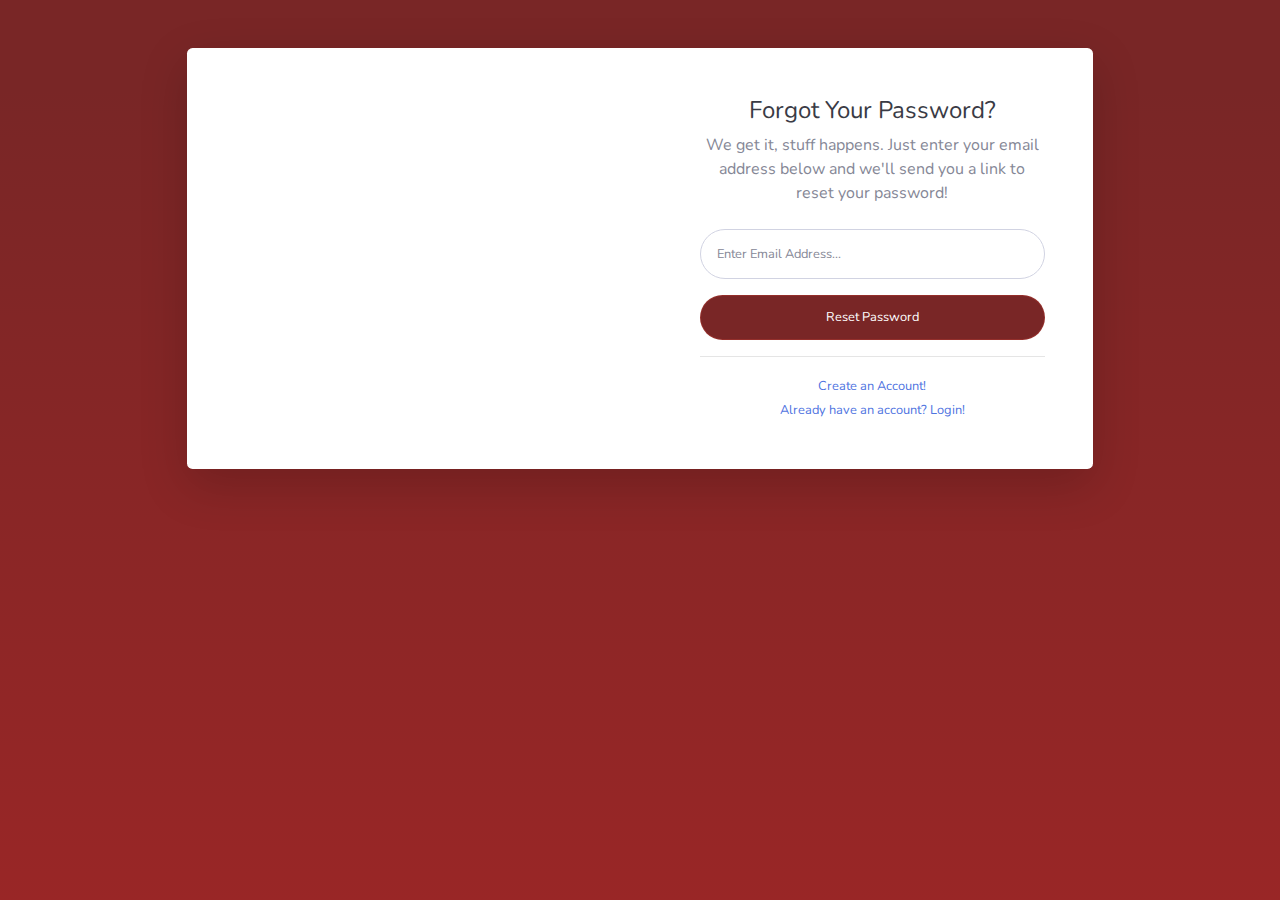
<file: sistema-escolar/src/main/resources/static/forgot-password.html>
<!DOCTYPE html>
<html lang="en">

<head>

    <meta charset="utf-8">
    <meta http-equiv="X-UA-Compatible" content="IE=edge">
    <meta name="viewport" content="width=device-width, initial-scale=1, shrink-to-fit=no">
    <meta name="description" content="">
    <meta name="author" content="">

    <title>SB Admin 2 - Forgot Password</title>

    <!-- Custom fonts for this template-->
    <link href="vendor/fontawesome-free/css/all.min.css" rel="stylesheet" type="text/css">
    <link
        href="https://fonts.googleapis.com/css?family=Nunito:200,200i,300,300i,400,400i,600,600i,700,700i,800,800i,900,900i"
        rel="stylesheet">

    <!-- Custom styles for this template-->
    <link href="css/sb-admin-2.min.css" rel="stylesheet">

</head>

<body class="bg-gradient-primary">

    <div class="container">

        <!-- Outer Row -->
        <div class="row justify-content-center">

            <div class="col-xl-10 col-lg-12 col-md-9">

                <div class="card o-hidden border-0 shadow-lg my-5">
                    <div class="card-body p-0">
                        <!-- Nested Row within Card Body -->
                        <div class="row">
                            <div class="col-lg-6 d-none d-lg-block bg-password-image"></div>
                            <div class="col-lg-6">
                                <div class="p-5">
                                    <div class="text-center">
                                        <h1 class="h4 text-gray-900 mb-2">Forgot Your Password?</h1>
                                        <p class="mb-4">We get it, stuff happens. Just enter your email address below
                                            and we'll send you a link to reset your password!</p>
                                    </div>
                                    <form class="user">
                                        <div class="form-group">
                                            <input type="email" class="form-control form-control-user"
                                                id="exampleInputEmail" aria-describedby="emailHelp"
                                                placeholder="Enter Email Address...">
                                        </div>
                                        <a href="login.html" class="btn btn-primary btn-user btn-block">
                                            Reset Password
                                        </a>
                                    </form>
                                    <hr>
                                    <div class="text-center">
                                        <a class="small" href="register.html">Create an Account!</a>
                                    </div>
                                    <div class="text-center">
                                        <a class="small" href="login.html">Already have an account? Login!</a>
                                    </div>
                                </div>
                            </div>
                        </div>
                    </div>
                </div>

            </div>

        </div>

    </div>

    <!-- Bootstrap core JavaScript-->
    <script src="vendor/jquery/jquery.min.js"></script>
    <script src="vendor/bootstrap/js/bootstrap.bundle.min.js"></script>

    <!-- Core plugin JavaScript-->
    <script src="vendor/jquery-easing/jquery.easing.min.js"></script>

    <!-- Custom scripts for all pages-->
    <script src="js/sb-admin-2.min.js"></script>

</body>

</html>
</file>
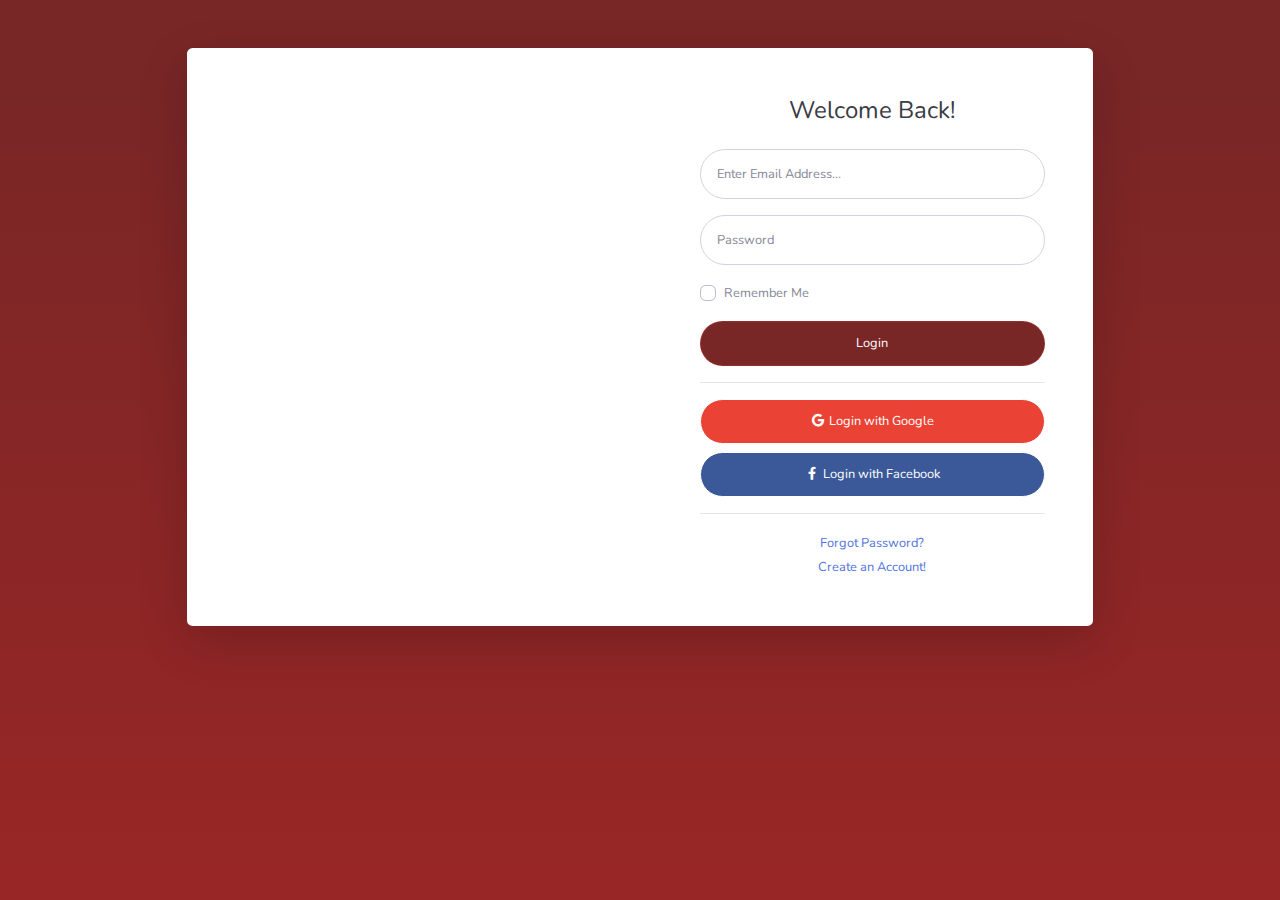
<file: sistema-escolar/src/main/resources/static/login.html>
<!DOCTYPE html>
<html lang="en">

<head>

    <meta charset="utf-8">
    <meta http-equiv="X-UA-Compatible" content="IE=edge">
    <meta name="viewport" content="width=device-width, initial-scale=1, shrink-to-fit=no">
    <meta name="description" content="">
    <meta name="author" content="">

    <title>SB Admin 2 - Login</title>

    <!-- Custom fonts for this template-->
    <link href="vendor/fontawesome-free/css/all.min.css" rel="stylesheet" type="text/css">
    <link
        href="https://fonts.googleapis.com/css?family=Nunito:200,200i,300,300i,400,400i,600,600i,700,700i,800,800i,900,900i"
        rel="stylesheet">

    <!-- Custom styles for this template-->
    <link href="css/sb-admin-2.min.css" rel="stylesheet">

</head>

<body class="bg-gradient-primary">

    <div class="container">

        <!-- Outer Row -->
        <div class="row justify-content-center">

            <div class="col-xl-10 col-lg-12 col-md-9">

                <div class="card o-hidden border-0 shadow-lg my-5">
                    <div class="card-body p-0">
                        <!-- Nested Row within Card Body -->
                        <div class="row">
                            <div class="col-lg-6 d-none d-lg-block bg-login-image"></div>
                            <div class="col-lg-6">
                                <div class="p-5">
                                    <div class="text-center">
                                        <h1 class="h4 text-gray-900 mb-4">Welcome Back!</h1>
                                    </div>
                                    <form class="user">
                                        <div class="form-group">
                                            <input type="email" class="form-control form-control-user"
                                                id="exampleInputEmail" aria-describedby="emailHelp"
                                                placeholder="Enter Email Address...">
                                        </div>
                                        <div class="form-group">
                                            <input type="password" class="form-control form-control-user"
                                                id="exampleInputPassword" placeholder="Password">
                                        </div>
                                        <div class="form-group">
                                            <div class="custom-control custom-checkbox small">
                                                <input type="checkbox" class="custom-control-input" id="customCheck">
                                                <label class="custom-control-label" for="customCheck">Remember
                                                    Me</label>
                                            </div>
                                        </div>
                                        <a href="/" class="btn btn-primary btn-user btn-block">
                                            Login
                                        </a>
                                        <hr>
                                        <a href="/" class="btn btn-google btn-user btn-block">
                                            <i class="fab fa-google fa-fw"></i> Login with Google
                                        </a>
                                        <a href="/" class="btn btn-facebook btn-user btn-block">
                                            <i class="fab fa-facebook-f fa-fw"></i> Login with Facebook
                                        </a>
                                    </form>
                                    <hr>
                                    <div class="text-center">
                                        <a class="small" href="forgot-password.html">Forgot Password?</a>
                                    </div>
                                    <div class="text-center">
                                        <a class="small" href="register.html">Create an Account!</a>
                                    </div>
                                </div>
                            </div>
                        </div>
                    </div>
                </div>

            </div>

        </div>

    </div>

    <!-- Bootstrap core JavaScript-->
    <script src="vendor/jquery/jquery.min.js"></script>
    <script src="vendor/bootstrap/js/bootstrap.bundle.min.js"></script>

    <!-- Core plugin JavaScript-->
    <script src="vendor/jquery-easing/jquery.easing.min.js"></script>

    <!-- Custom scripts for all pages-->
    <script src="js/sb-admin-2.min.js"></script>

</body>

</html>
</file>
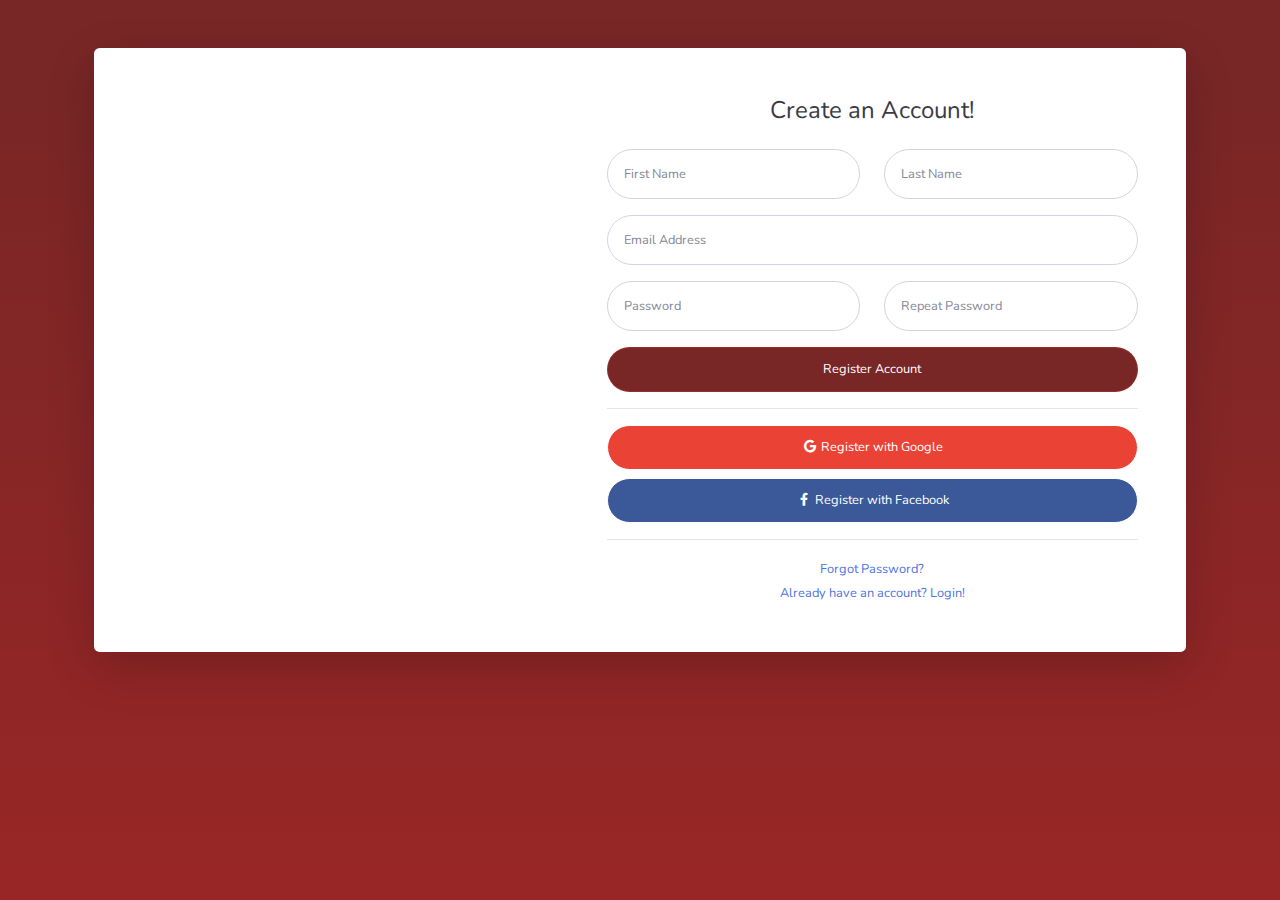
<file: sistema-escolar/src/main/resources/static/register.html>
<!DOCTYPE html>
<html lang="en">

<head>

    <meta charset="utf-8">
    <meta http-equiv="X-UA-Compatible" content="IE=edge">
    <meta name="viewport" content="width=device-width, initial-scale=1, shrink-to-fit=no">
    <meta name="description" content="">
    <meta name="author" content="">

    <title>SB Admin 2 - Register</title>

    <!-- Custom fonts for this template-->
    <link href="vendor/fontawesome-free/css/all.min.css" rel="stylesheet" type="text/css">
    <link
        href="https://fonts.googleapis.com/css?family=Nunito:200,200i,300,300i,400,400i,600,600i,700,700i,800,800i,900,900i"
        rel="stylesheet">

    <!-- Custom styles for this template-->
    <link href="css/sb-admin-2.min.css" rel="stylesheet">

</head>

<body class="bg-gradient-primary">

    <div class="container">

        <div class="card o-hidden border-0 shadow-lg my-5">
            <div class="card-body p-0">
                <!-- Nested Row within Card Body -->
                <div class="row">
                    <div class="col-lg-5 d-none d-lg-block bg-register-image"></div>
                    <div class="col-lg-7">
                        <div class="p-5">
                            <div class="text-center">
                                <h1 class="h4 text-gray-900 mb-4">Create an Account!</h1>
                            </div>
                            <form class="user">
                                <div class="form-group row">
                                    <div class="col-sm-6 mb-3 mb-sm-0">
                                        <input type="text" class="form-control form-control-user" id="exampleFirstName"
                                            placeholder="First Name">
                                    </div>
                                    <div class="col-sm-6">
                                        <input type="text" class="form-control form-control-user" id="exampleLastName"
                                            placeholder="Last Name">
                                    </div>
                                </div>
                                <div class="form-group">
                                    <input type="email" class="form-control form-control-user" id="exampleInputEmail"
                                        placeholder="Email Address">
                                </div>
                                <div class="form-group row">
                                    <div class="col-sm-6 mb-3 mb-sm-0">
                                        <input type="password" class="form-control form-control-user"
                                            id="exampleInputPassword" placeholder="Password">
                                    </div>
                                    <div class="col-sm-6">
                                        <input type="password" class="form-control form-control-user"
                                            id="exampleRepeatPassword" placeholder="Repeat Password">
                                    </div>
                                </div>
                                <a href="login.html" class="btn btn-primary btn-user btn-block">
                                    Register Account
                                </a>
                                <hr>
                                <a href="/" class="btn btn-google btn-user btn-block">
                                    <i class="fab fa-google fa-fw"></i> Register with Google
                                </a>
                                <a href="/" class="btn btn-facebook btn-user btn-block">
                                    <i class="fab fa-facebook-f fa-fw"></i> Register with Facebook
                                </a>
                            </form>
                            <hr>
                            <div class="text-center">
                                <a class="small" href="forgot-password.html">Forgot Password?</a>
                            </div>
                            <div class="text-center">
                                <a class="small" href="login.html">Already have an account? Login!</a>
                            </div>
                        </div>
                    </div>
                </div>
            </div>
        </div>

    </div>

    <!-- Bootstrap core JavaScript-->
    <script src="vendor/jquery/jquery.min.js"></script>
    <script src="vendor/bootstrap/js/bootstrap.bundle.min.js"></script>

    <!-- Core plugin JavaScript-->
    <script src="vendor/jquery-easing/jquery.easing.min.js"></script>

    <!-- Custom scripts for all pages-->
    <script src="js/sb-admin-2.min.js"></script>

</body>

</html>
</file>
